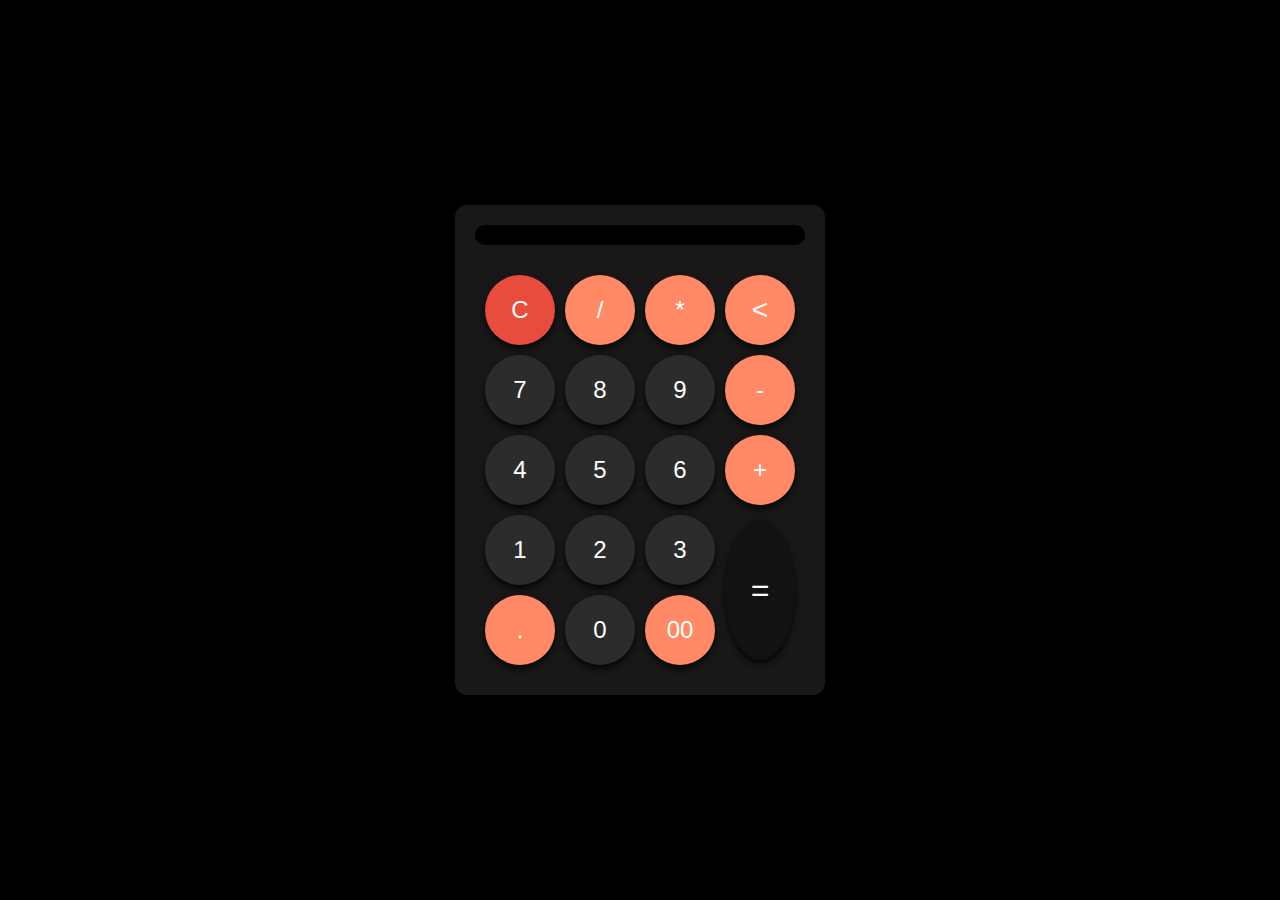
<file: Labs/Calculadora/index.html>
<!DOCTYPE html>
<html lang="es">
<head>
    <meta charset="UTF-8">
    <meta http-equiv="X-UA-Compatible" content="IE=edge">
    <meta name="viewport" content="width=device-width, initial-scale=1.0">
    <title>Calculadora</title>
    <link rel="stylesheet" href="style.css">
</head>
<body>
    <div class="container">
     <div class="calculator">
        <div class="display-screen">
            <div id="display"></div>
        </div>
        <div class="buttons">
            <table>
                <tr>
                    <td><button class="btn-operator" id="clear">C</button></td>
                    <td><button class="btn-operator" id="/">/</button></td>
                    <td><button class="btn-operator" id="*">*</button></td>
                    <td><button class="btn-operator" id="backspace"><</button></td>

                </tr>
                <tr>
                    <td><button class="btn-number" id="7">7</button></td>
                    <td><button class="btn-number" id="8">8</button></td>
                    <td><button class="btn-number" id="9">9</button></td>
                    <td><button class="btn-operator" id="-">-</button></td>
                </tr>
                <tr>
                    <td><button class="btn-number" id="4">4</button></td>
                    <td><button class="btn-number" id="5">5</button></td>
                    <td><button class="btn-number" id="6">6</button></td>
                    <td><button class="btn-operator" id="+">+</button></td>
                </tr>
                <tr>
                    <td><button class="btn-number" id="1">1</button></td>
                    <td><button class="btn-number" id="2">2</button></td>
                    <td><button class="btn-number" id="3">3</button></td>
                    <td rowspan="2"><button class="btn-equal" id="equal">=</button></td>
                </tr>
                <tr>
                    <td><button class="btn-operator" id=".">.</button></td>
                    <td><button class="btn-number" id="0">0</button></td>
                    <td><button class="btn-operator" id="00">00</button></td>
                </tr>
            </table>
        </div>

     </div>

    </div>
     <script src="script.js"></script>
</body>
</html>
</file>
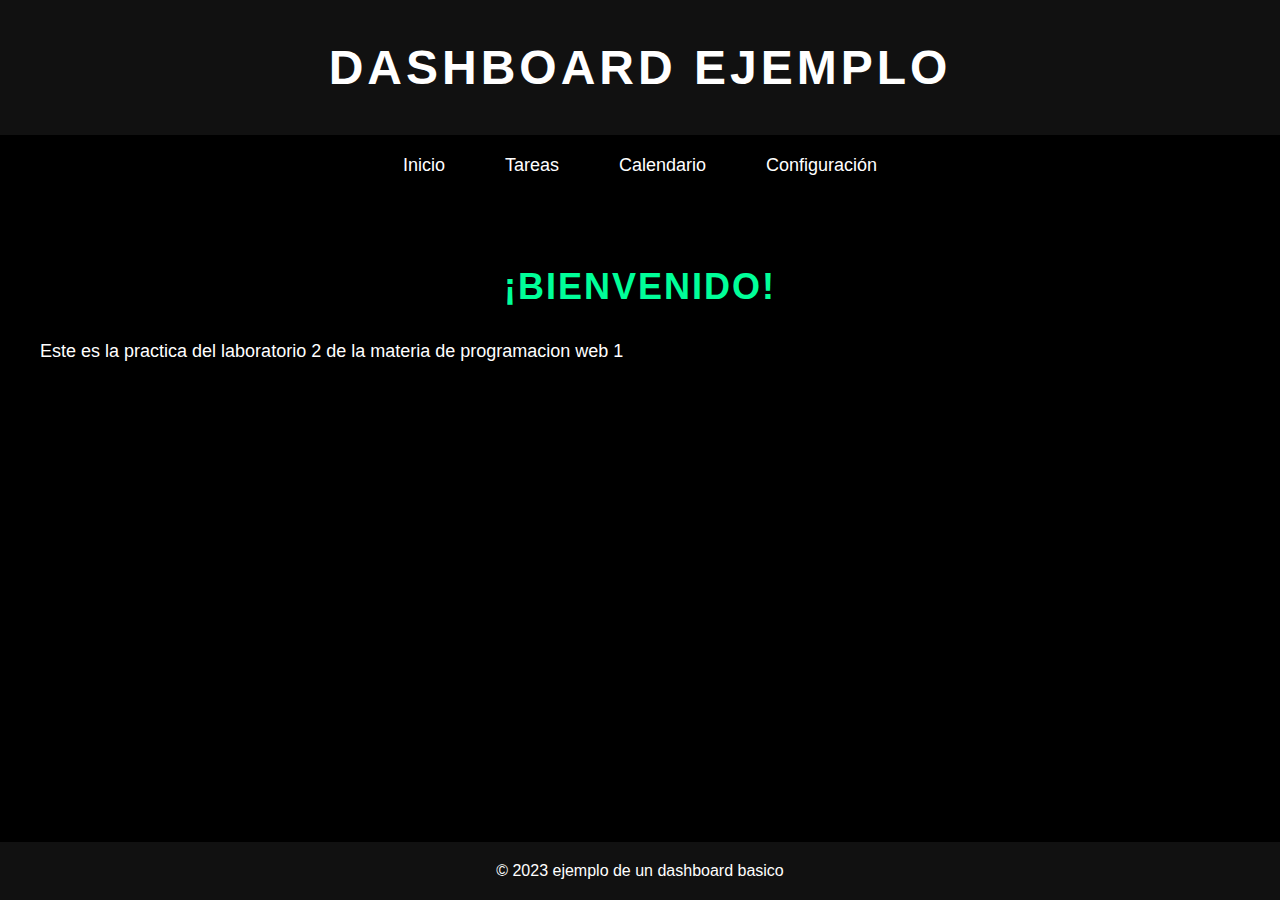
<file: Labs/Dashboard/index.html>
<!DOCTYPE html>
<html lang="es">

<head>
  <meta charset="UTF-8">
  <meta name="viewport" content="width=device-width, initial-scale=1.0">
  <link rel="stylesheet" href="style.css">
  <title>Dashboard</title>
</head>

<body>
  <header>
    <h1>Dashboard ejemplo</h1>
  </header>

  <nav>
    <ul>
      <li><a href="#">Inicio</a></li>
      <li><a href="#">Tareas</a></li>
      <li><a href="#">Calendario</a></li>
      <li><a href="#">Configuración</a></li>
    </ul>
  </nav>

  <section id="contenido">
    <h2>¡Bienvenido!</h2>
    <p>Este es la practica del laboratorio 2 de la materia de programacion web 1</p>
  </section>

  <footer>
    &copy; 2023 ejemplo de un dashboard basico
  </footer>
</body>

</html>
</file>
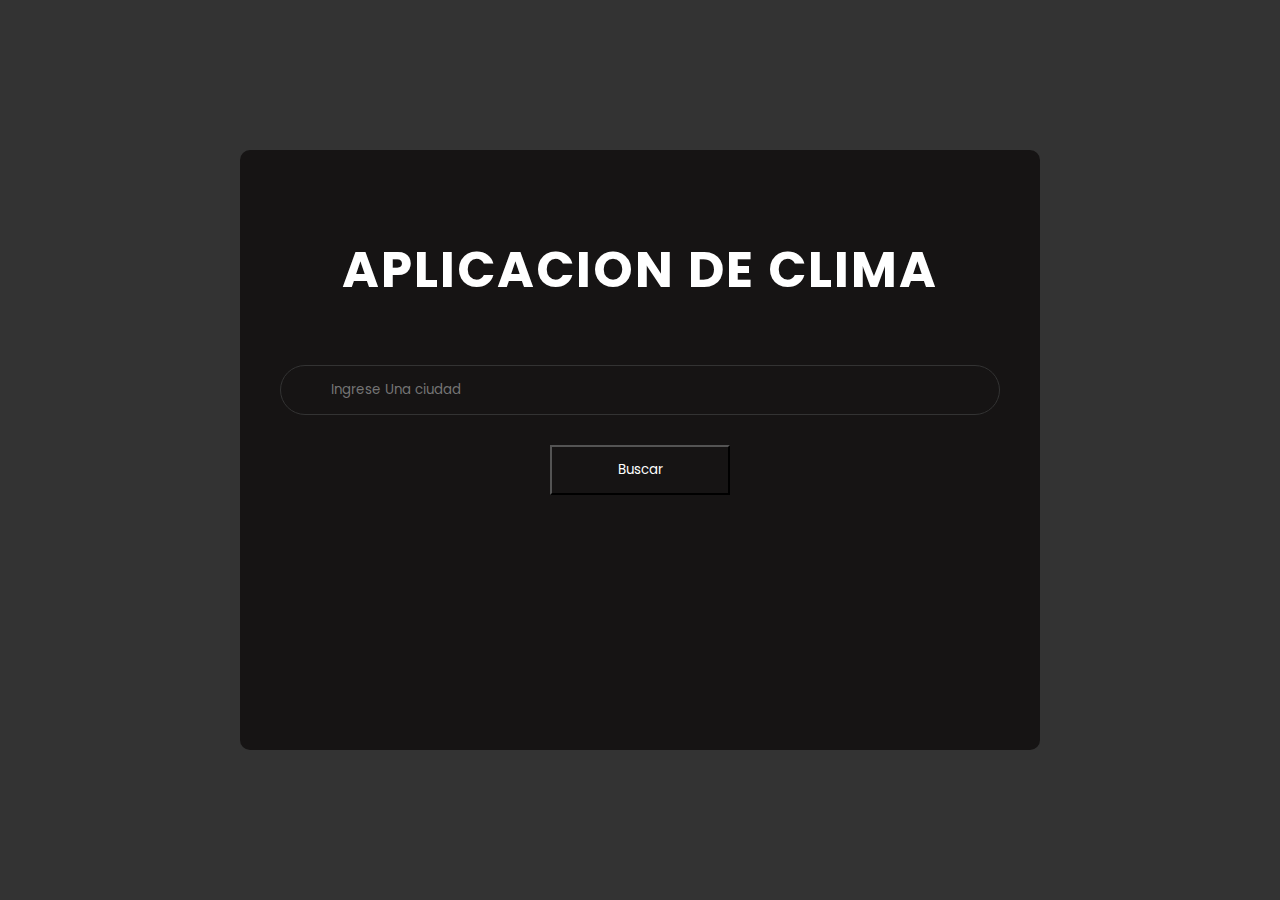
<file: Labs/Weather/index.html>
<!DOCTYPE html>
<html lang="es">
<head>
    <meta charset="UTF-8">
    <meta name="viewport" content="width=device-width, initial-scale=1.0">
    <link rel="stylesheet" href="style.css">
    <title>Aplicacion del Clima</title>
</head>
<body>
    <div class="container">
        <h1>Aplicacion de clima</h1>
        <input type="text" id="ciudadEntrada" placeholder="Ingrese Una ciudad">
        <button id="btnBuscar">Buscar</button>
        <div id="datosClima"></div>
    </div>
    <script src="script.js"></script>
</body>
</html>
</file>
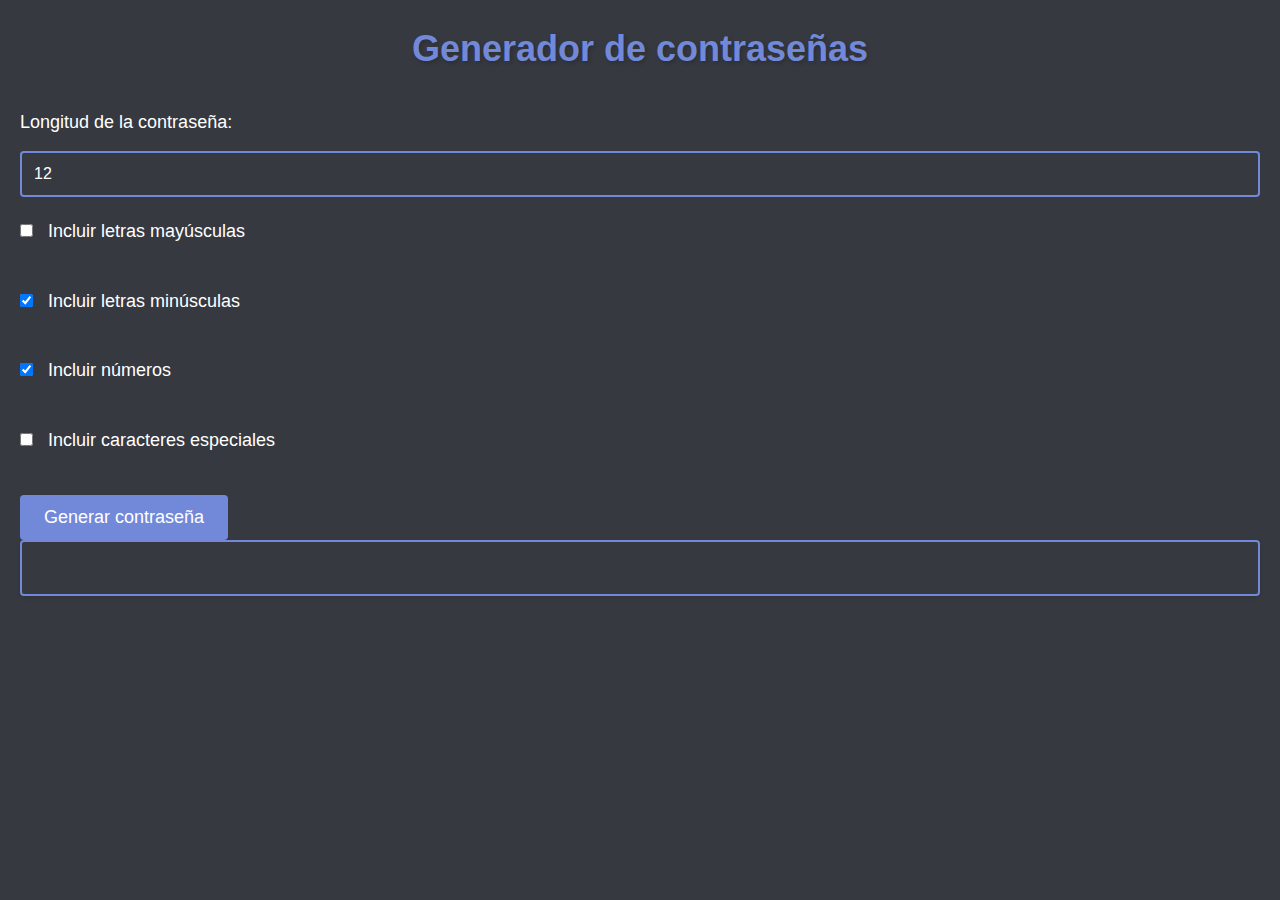
<file: Labs/WebPass/index.html>
<!DOCTYPE html>
<html>
<head>
    <meta charset="UTF-8">
    <link rel="stylesheet" href="style.css">
    <title>Generador de contraseñas</title>
</head>
<body>
    <h1>Generador de contraseñas</h1>
    <label for="length">Longitud de la contraseña:</label>
    <input type="number" id="length" min="6" max="30" value="12">
    <br>
    <label><input type="checkbox" id="uppercase"> Incluir letras mayúsculas</label>
    <br>
    <label><input type="checkbox" id="lowercase" checked> Incluir letras minúsculas</label>
    <br>
    <label><input type="checkbox" id="numbers" checked> Incluir números</label>
    <br>
    <label><input type="checkbox" id="specialChars"> Incluir caracteres especiales</label>
    <br>
    <button onclick="generatePassword()">Generar contraseña</button>
    <br>
    <input type="text" id="password" readonly>
    <button id="copyBtn" onclick="copyPassword()" style="display:none;">Copiar contraseña</button> <!-- Botón oculto inicialmente -->
    <br>
    <script src="script.js"></script>
</body>
</html>
</file>
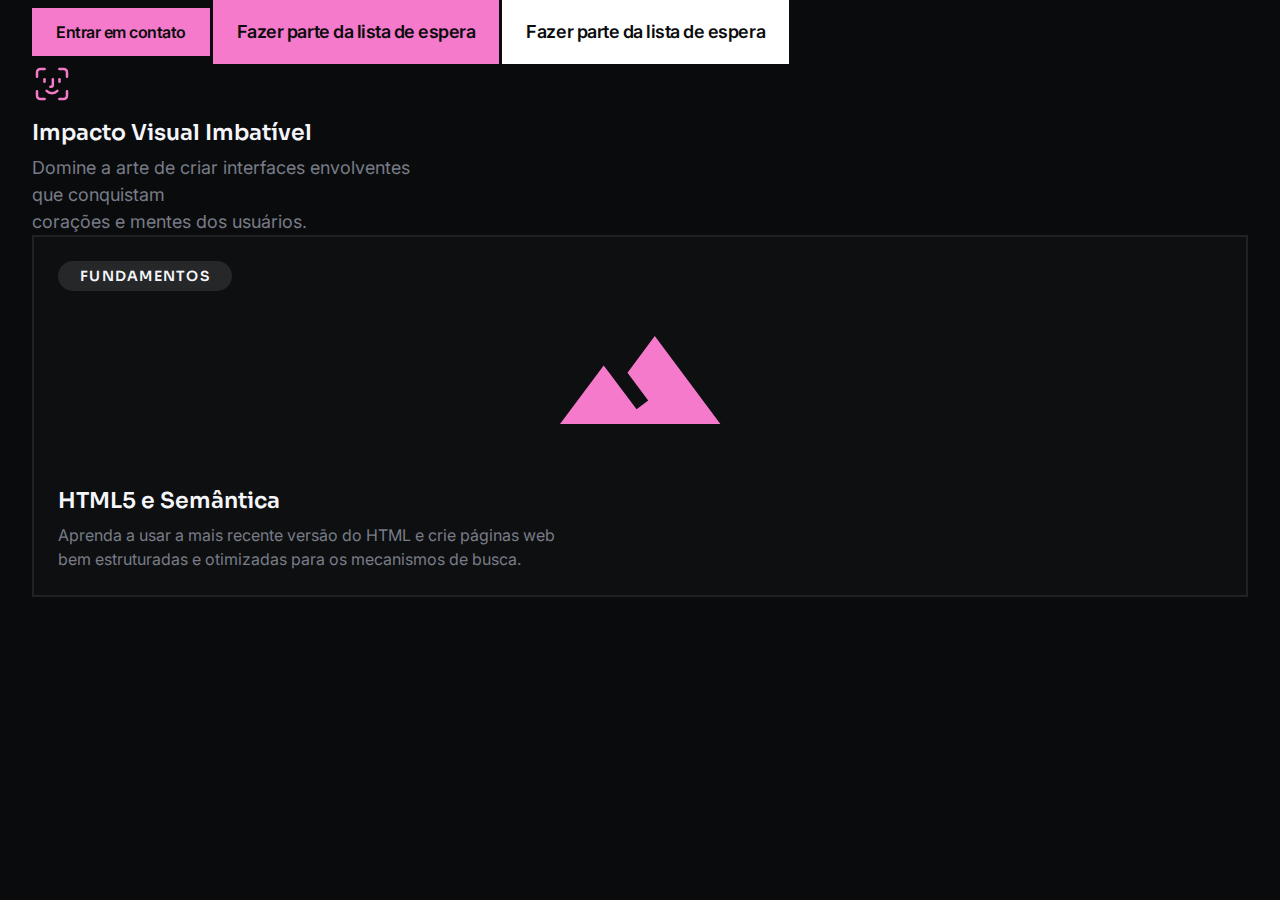
<file: Labs/Dashboard/componentes.html>
<!DOCTYPE html>
<html lang="pt-br">
  <head>
    <link rel="preconnect" href="https://fonts.googleapis.com" />
    <link rel="preconnect" href="https://fonts.gstatic.com" crossorigin />
    <link
      href="https://fonts.googleapis.com/css2?family=Inter:wght@400;600;700&family=Sora:wght@500;600;700&display=swap"
      rel="stylesheet"
    />
    <meta charset="UTF-8" />
    <meta name="viewport" content="width=device-width, initial-scale=1.0" />
    <link rel="stylesheet" href="./css/main.css" />
    <link rel="stylesheet" href="./css/components.css" />
    <link rel="stylesheet" href="./css/grid.css" />
    <link rel="stylesheet" href="./css/typograph.css" />
    <link rel="stylesheet" href="./css/variables.css" />
    <link rel="stylesheet" href="./css/reset.css" />
    <title>StructBoost</title>
  </head>

  <body>
    <div class="container">
      <button class="btn-primary">Entrar em contato</button>
      <button class="btn-primary lg">Fazer parte da lista de espera</button>
      <button class="btn-primary white lg">Fazer parte da lista de espera</button>

      <div class="item-digital">
        <div class="icon">
          <img src="./imgs/icon-impacto.svg" alt="" />
        </div>
        <div class="info">
          <h6>Impacto Visual Imbatível</h6>
          <p>
            Domine a arte de criar interfaces envolventes que conquistam <br />
            corações e mentes dos usuários.
          </p>
        </div>
      </div>

      <div class="card-post">
        <span class="tag">Fundamentos</span>
        <div class="image">
          <img src="./imgs/image-post.svg" alt="" />
        </div>
        <div class="text">
          <h6>HTML5 e Semântica</h6>
          <p>
            Aprenda a usar a mais recente versão do HTML e crie páginas web bem
            estruturadas e otimizadas para os mecanismos de busca.
          </p>
        </div>
      </div>
    </div>

  </body>

</html>
</file>
<file: Labs/Calculadora/style.css>
/* Estilo general */
body {
    background-color: #000000;
    font-family: Arial, sans-serif;
    margin: 0;
    padding: 0;
  }
  
  .container {
    display: flex;
    justify-content: center;
    align-items: center;
    height: 100vh;
  }
  
  .calculator {
    background-color: #181818;
    border-radius: 12px;
    padding: 20px;
    box-shadow: 0 0 10px rgba(0, 0, 0, 0.6);
  }
  
  /* Estilo de la pantalla de visualización */
  .display-screen {
    background-color: #000000;
    border-radius: 12px;
    margin-bottom: 20px;
    padding: 10px;
    display: flex;
    align-items: flex-end;
    box-shadow: inset 0 2px 2px rgba(0, 0, 0, 0.8);
  }
  
  #display {
    color: #ffffff;
    font-size: 32px;
    text-align: right;
    overflow: hidden;
    white-space: nowrap;
    text-overflow: ellipsis;
    padding-right: 10px;
  }
  
  /* Estilo de los botones */
  .buttons {
    text-align: center;
  }
  
  table {
    margin: 0 auto;
    border-collapse: separate;
    border-spacing: 10px;
  }
  
  td {
    padding: 0;
  }
  
  button {
    width: 70px;
    height: 70px;
    background-color: #121212;
    color: #ffffff;
    border: none;
    border-radius: 50%;
    font-size: 24px;
    cursor: pointer;
    outline: none;
    box-shadow: 0 4px 6px rgba(0, 0, 0, 0.8);
    transition: background-color 0.2s ease, transform 0.2s ease;
  }
  
  button:hover {
    background-color: #292929;
    transform: scale(1.05);
  }
  
  button:active {
    transform: scale(0.95);
  }
  
  /* Estilo de los botones de operador */
  .btn-operator {
    background-color: #ff8a65;
  }
  
  .btn-operator:hover {
    background-color: #ff7043;
  }
  
  .btn-operator:active {
    transform: scale(0.95);
  }
  
  /* Estilo del botón igual */
  .btn-equal {
    height: 140px;
    font-size: 32px;
  }
  
  .btn-equal:hover {
    background-color: #ff8a65;
    transform: scale(1.05);
  }
  
  .btn-equal:active {
    transform: scale(0.95);
  }
  
  /* Estilo del botón de retroceso */
  #backspace {
    font-size: 28px;
  }
  
  #backspace:hover {
    background-color: #ff8a65;
    transform: scale(1.05);
  }
  
  #backspace:active {
    transform: scale(0.95);
  }
  
  /* Estilo de los números */
  .btn-number {
    background-color: #2c2c2c;
  }
  
  .btn-number:hover {
    background-color: #454545;
    transform: scale(1.05);
  }
  
  .btn-number:active {
    transform: scale(0.95);
  }
  
  /* Estilo del botón de borrar */
  #clear {
    background-color: #e74c3c;
  }
  
  #clear:hover {
    background-color: #c0392b;
    transform: scale(1.05);
  }
  
  #clear:active {
    transform: scale(0.95);
  }
  
  /* Estilo del botón decimal */
  #decimal {
    font-size: 28px;
  }
  
  #decimal:hover {
    background-color: #454545;
    transform: scale(1.05);
  }
  
  #decimal:active {
    transform: scale(0.95);
  }
  
  /* Estilo del botón cero */
  #zero {
    width: 140px;
    font-size: 28px;
  }
  
  #zero:hover {
    background-color: #454545;
    transform: scale(1.05);
  }
  
  #zero:active {
    transform: scale(0.95);
  }
  
  /* Estilo del botón doble cero */
  #double-zero {
    font-size: 28px;
  }
  
  #double-zero:hover {
    background-color: #454545;
    transform: scale(1.05);
  }
  
  #double-zero:active {
    transform: scale(0.95);
  }
</file>
<file: Labs/Dashboard/style.css>
/* Estilos generales */
body {
    font-family: 'Roboto', Arial, sans-serif;
    margin: 0;
    padding: 0;
    display: flex;
    flex-direction: column;
    min-height: 100vh;
    background-color: #000;
    color: #fff;
  }
  
  h1, h2 {
    text-align: center;
    font-weight: bold;
    margin-bottom: 20px;
  }
  
  /* Estilos de encabezado */
  header {
    background-color: #111;
    padding: 40px 20px;
  }
  
  header h1 {
    margin: 0;
    color: #fff;
    font-size: 48px;
    text-transform: uppercase;
    letter-spacing: 4px;
  }
  
  /* Estilos de navegación */
  nav {
    background-color: #000;
    padding: 20px;
    display: flex;
    justify-content: center;
  }
  
  nav ul {
    list-style-type: none;
    margin: 0;
    padding: 0;
    display: flex;
  }
  
  nav ul li {
    margin: 0 10px;
  }
  
  nav ul li a {
    color: #fff;
    text-decoration: none;
    font-size: 18px;
    padding: 10px 20px;
    border-radius: 4px;
    transition: background-color 0.3s ease;
  }
  
  nav ul li a:hover {
    background-color: #555;
  }
  
  /* Estilos de contenido */
  #contenido {
    flex: 1;
    padding: 40px;
  }
  
  /* Estilos de pie de página */
  footer {
    background-color: #111;
    padding: 20px;
    text-align: center;
  }
  
  /* Estilos específicos */
  #contenido h2 {
    font-size: 36px;
    margin-bottom: 30px;
    color: #00ff99;
    text-transform: uppercase;
    letter-spacing: 2px;
  }
  
  #contenido p {
    font-size: 18px;
    line-height: 1.5;
  }
  
  .cta-button {
    display: inline-block;
    padding: 15px 30px;
    background-color: #00ff99;
    color: #000;
    text-decoration: none;
    font-weight: bold;
    border-radius: 4px;
    transition: background-color 0.3s ease;
    margin-top: 30px;
    text-transform: uppercase;
    letter-spacing: 2px;
  }
  
  .cta-button:hover {
    background-color: #00e68a;
  }
  
  .featured-section {
    background-image: url('cyberpunk-bg.jpg');
    background-size: cover;
    padding: 80px;
    text-align: center;
  }
  
  .featured-section h2 {
    font-size: 64px;
    margin-bottom: 30px;
    color: #00ff99;
    text-transform: uppercase;
    letter-spacing: 4px;
  }
  
  .featured-section p {
    font-size: 24px;
    margin-bottom: 40px;
  }
  
  /* Estilos de animación */
  @keyframes fadeIn {
    from {
      opacity: 0;
    }
    to {
      opacity: 1;
    }
  }
  
  .fade-in {
    animation: fadeIn 1s ease;
  }
  
  @keyframes slideIn {
    from {
      transform: translateX(-100%);
    }
    to {
      transform: translateX(0);
    }
  }
  
  .slide-in {
    animation: slideIn 1s ease;
  }
</file>
<file: Labs/Weather/style.css>
@import "https://fonts.googleapis.com/css2?family=Poppins:wght@200;300;400;500;600;700;800;900&display=swap";
*{
    margin: 0;
    padding: 0;
    box-sizing: border-box;
    font-family: 'Poppins', sans-serif;
}
body{
    background: #333;
    display: flex;
    justify-content: center;
    align-items: center;
    min-height: 100vh;
    color: #fff;
}
.container{
    position: relative;
    width: 800px;
    height: 600px;
    background: #161414;
    border-radius: 10px;
    overflow: hidden;
}
h1{
    position: absolute;
    top: 20%;
    left: 50%;
    transform: translate(-50%,-50%);
    font-size: 50px;
    font-weight: 700;
    text-transform: uppercase;
    letter-spacing: 2px;
    text-align: center;
    width: 100%;
    padding: 0 20px;
}
input{
    position: relative;
    top: 40%;
    left: 50%;
    transform: translate(-50%,-50%);
    width: 90%;
    height: 50px;
    background: #161414;
    border: 1px solid #333;
    border-radius: 25px;
    outline: none;
    padding: 0 20px 0 50px;
    color: #fff;
}
input:focus{
    border: 1px solid #fff;
}
#btnBuscar{
    position: relative;
    top: 45%;
    left: 50%;
    transform: translate(-50%,-50%);
    width: 180px;
    height: 50px;
    background: #161414;
    color: #fff;
}
#btnBuscar:hover{
    background: #333;
    cursor: pointer;
}
#datosClima{
    position: absolute;
    flex-direction: column;
    top: 80%;
    left: 50%;
    transform: translate(-50%,-50%);
    width: 60%;
    height: 120px;
    background: #161414;
    display: flex;
    justify-content: space-around;
    align-items: center;
    padding: 20px;
}
#datosClima h2{
    font-size: 30px;
    font-weight: 700;
    text-transform: uppercase;
    letter-spacing: 2px;
    text-align: center;
    width: 100%;
    padding: 0 20px;
}
#datosClima p{
    font-size: 15px;
    font-weight: 500;
    text-align: center;
}
#datosClima img{
    width: 100px;
    height: 100px;
}

@media (max-width: 768px) {
    .container{
        height: 550px;
    }
    h1{
        font-size: 40px;
    }
    input{
        height: 40px;
    }
    #btnBuscar{
        height: 40px;
        top: 42%;

    }
    #datosClima{
        top: 75%;
        padding: 100px 0px;
        height: 200px;

    }

}
@media (max-width: 477px) {
    .container{
        height: 700px;
    }
    #datosClima{
        position: relative;
        top: 60%;
    }
}
</file>
<file: Labs/WebPass/style.css>
* {
    margin: 0;
    padding: 0;
    box-sizing: border-box;
}

body {
    font-family: 'Roboto', sans-serif;
    background-color: #36393F; 
    color: #FFFFFF; 
    line-height: 1.6;
    padding: 20px;
}

h1 {
    text-align: center;
    margin-bottom: 30px;
    font-size: 36px;
    color: #7289DA; 
    text-shadow: 2px 2px 4px rgba(0, 0, 0, 0.2);
}

label {
    display: block;
    font-size: 18px;
    margin-bottom: 15px;
}

input[type="number"] {
    width: 100%;
    padding: 12px;
    font-size: 16px;
    border: 2px solid #7289DA; 
    border-radius: 4px;
    margin-bottom: 20px;
    background-color: #36393F; 
    color: #FFFFFF; 
}

input[type="checkbox"] {
    margin-right: 10px;
}

button {
    background-color: #7289DA;
    color: white;
    padding: 12px 24px;
    font-size: 18px;
    border: none;
    border-radius: 4px;
    cursor: pointer;
    transition: background-color 0.3s ease;
}

button:hover {
    background-color: #677BC4; 
}

input[type="text"] {
    width: 100%;
    padding: 12px;
    font-size: 24px;
    border: 2px solid #7289DA; 
    border-radius: 4px;
    margin-top: 20px;
    text-align: center;
    font-weight: bold;
    background-color: #36393F; 
    color: #FFFFFF; 
    box-shadow: 0 2px 4px rgba(0, 0, 0, 0.1);
}

input[type="text"] {
    display: block;
    margin: 0 auto;
}

a {
    color: #7289DA; 
    text-decoration: none;
}

a:hover {
    text-decoration: underline;
}
</file>
<file: Labs/Dashboard/css/main.css>
/*Header*/
header {
  width: 100%;
  height: 8.8rem;
  display: flex;
  align-items: center;
  border-bottom: 1px solid rgba(255, 255, 255, 0.24);
}

header .container {
  display: flex;
  align-items: center;
  justify-content: space-between;
}

header .btn-mobile {
  display: none;
}

header nav {
  display: flex;
  align-items: center;
  gap: 3.2rem;
}

header nav ul {
  display: flex;
  gap: 4rem;
}

header nav ul li a {
  color: var(--gray-10);
  font-size: 16px;
  letter-spacing: -0.48px;
  transition: opacity 0.3s ease;
}

header nav ul li a:hover {
  opacity: 0.7;
}

/*Section Hero*/
.s-hero {
  position: relative;
  width: 100%;
  padding-top: 11.3rem;
  display: flex;
  flex-direction: column;
  align-items: center;
  overflow: hidden;
}

.s-hero::after {
  content: "";
  width: 100%;
  height: 22rem;
  background-color: var(--pink-10);
  position: absolute;
  bottom: 0;
  left: 0;
  z-index: -1;
}

.s-hero .text {
  position: relative;
  width: 100%;
  max-width: 71.9rem;
  text-align: center;
  margin: 0 auto;
  margin-bottom: 6.4rem;
}

.s-hero .text h1 {
  font-weight: 60rem;
  letter-spacing: -1.68px;
  position: relative;
}

.s-hero .text h1::before {
  content: "";
  max-width: 55.9rem;
  height: 2.2rem;
  background: url(../imgs/line-title.svg) no-repeat left center;
  position: absolute;
  left: 7.9rem;
  bottom: -5px;
  z-index: -1;
  animation: drawLine 1s 0.5s ease-in forwards;
}

@keyframes drawLine{
  from{
    width: 0; 
  }
  to{
    width: 100%;
  }
}

.s-hero .text p {
  color: var(--gray-300);
  max-width: 55.6rem;
  margin: 0 auto;
  letter-spacing: -0.54px;
  margin-top: 2.4rem;
  margin-bottom: 3.2rem;
}

.s-hero .text .arrow {
  position: absolute;
  bottom: 1.7rem;
  left: 5.5rem;
  animation: floating 3s infinite ease-in-out;
}

@keyframes floating {
  0%{
    transform: translateX(0px);
  } 
  50%{
    transform: translateX(15px);
  }
  100%{
    transform: translateX(0px);
  }
}

.s-hero .ilustra {
  padding: 0 1.5rem;
}

.s-hero .ilustra-mobile {
  display: none;
}

/* Section digital*/
.s-digital {
  padding-top: 12.8rem;
}

.s-digital h3 {
  text-align: center;
  max-width: 53.5rem;
  margin: 0 auto;
  margin-bottom: 6.4rem;
}

.s-digital ul {
  display: flex;
  justify-content: space-between;
  border-bottom: 1px solid var(--gray-800);
  padding-bottom: 12.8rem;
}

/* Section Arte do front end*/

.s-art-front {
  padding: 12.8rem 0;
}

.s-art-front .title-text {
  display: flex;
  align-items: center;
  justify-content: space-between;
  margin-bottom: 6.4rem;
}

.s-art-front .title-text h3 {
  letter-spacing: -1.2px;
  font-weight: 600;
}

.s-art-front .title-text p {
  color: var(--gray-600);
  letter-spacing: -0.54px;
  margin-top: 1.6rem;
}

.s-art-front .title-text .left {
  max-width: 53.9rem;
}
.s-art-front .title-text .left p {
  max-width: 45.2rem;
}

.s-art-front .title-text .right {
  max-width: 42.9rem;
}

.s-art-front .all {
  display: grid;
  grid-template-columns: repeat(3, 1fr);
  gap: 32px;
}

.s-art-front .all .card-post:first-child {
  grid-column: span 2;
}

/* Section Newsletter*/

.s-newsletter {
  padding: 8.9rem 0;
  background-color: var(--pink-10);
}

.s-newsletter .container {
  text-align: center;
}

.s-newsletter h2 {
  max-width: 64.6rem;
  margin: 0 auto;
  margin-bottom: 1.6rem;
  font-weight: 600;
  letter-spacing: -1.44px;
}

.s-newsletter p {
  max-width: 68.7rem;
  margin: 0 auto;
  margin-bottom: 2.4rem;
  font-size: 22px;
  letter-spacing: -0.66px;
}

/* Section Footer*/

footer {
  padding: 4.8rem 0;
}

footer .main-area {
  display: flex;
  align-items: flex-start;
  justify-content: space-between;
  border-bottom: 1px solid rgba(255, 255, 255, 0.24);
  padding-bottom: 6.6rem;
  margin-bottom: 2.4rem;
}

footer .main-area .left {
  max-width: 27.9rem;
}

footer .main-area .left p {
  margin-top: 2.4rem;
  color: var(--gray-600);
  font-size: 1.6rem;
  line-height: 150%;
  letter-spacing: -0.48px;
}

footer .main-area .right {
  flex-grow: 1;
  max-width: 79.2rem;
  display: flex;
  justify-content: space-between;
}

footer .main-area .right .item-nav h6 {
  font-family: "Inter", sans-serif;
  font-size: 1.6rem;
  font-weight: 600;
  letter-spacing: -0.48px;
  margin-bottom: 3.2rem;
}

footer .main-area .right .item-nav ul li:not(:last-child) {
  margin-bottom: 3.2rem;
}

footer .main-area .right .item-nav ul li a {
  display: flex;
  color: var(--gray-600);
  font-size: 16px;
  letter-spacing: -0.48px;
  transition: color 0.3s ease;
  align-items: center;
  gap: 1.8rem;
}

footer .main-area .right .item-nav ul li a:hover {
  color: var(--gray-100);
}

footer .copy {
  color: var(--gray-600);
  letter-spacing: -0.48px;
}

footer .copy strong {
  font-weight: 600;
}

/*Media Queries*/

/*Monitores pequenos*/
@media (max-width: 1200px) {
  .s-digital {
    padding-top: 6.8rem;
  }
  .s-digital ul {
    gap: 3.2rem;
    padding-bottom: 6.8rem;
  }
  .item-digital .info h6 {
    font-size: 2rem;
  }
  .item-digital .info p {
    font-size: 1.6rem;
  }

  .s-art-front {
    padding: 6rem 0;
  }
  .s-art-front .all {
    gap: 1.6rem;
  }

  .s-art-front .all .card-post:first-child,
  .s-art-front .all .card-post:nth-child(2) {
    grid-column: span 3;
  }

  footer .main-area .right {
    max-width: 66.2rem;
  }
}

/*Tablets*/
@media (max-width: 991px) {
  .s-hero::after {
    height: 13rem;
  }

  .s-digital ul {
    flex-direction: column;
    align-items: center;
  }

  .s-art-front .title-text {
    flex-direction: column;
    align-items: center;
    margin-bottom: 4rem;
  }

  .s-art-front .title-text .left {
    text-align: center;
    max-width: 100%;
  }

  .s-art-front .title-text .left p {
    max-width: 100%;
    margin-top: 0.8rem;
  }

  .s-art-front .title-text .right {
    max-width: 100%;
    text-align: center;
  }

  footer .main-area {
    flex-direction: column;
    gap: 4rem;
  }

  footer .main-area .left {
    max-width: 100%;
    text-align: center;
  }

  footer .main-area .left img {
    margin: 0 auto;
  }

  footer .main-area .right {
    max-width: 100%;
    width: 100%;
  }
}

@media (max-width: 768px) {
  header nav {
    display: none;
  }

  header .btn-mobile {
    display: block;
  }

  .s-hero {
    padding-top: 6rem;
  }

  .s-hero .text h1 {
    max-width: 49rem;
    margin: 0 auto;
  }
  .s-hero .text h1::before {
    left: 0;
    bottom: -0.4rem;
    background-size: 100%;
  }

  .s-hero .text p {
    max-width: 41.6rem;
  }

  .s-hero .text .arrow {
    bottom: 1.7rem;
    left: 2rem;
    max-width: 8rem;
  }

  .s-art-front .all {
    grid-template-columns: 1fr;
  }
  .s-art-front .all .card-post:first-child,
  .s-art-front .all .card-post:nth-child(2) {
    grid-column: initial;
  }
}

/*Celulares*/
@media (max-width: 560px) {
  header {
    height: 7.2rem;
  }

  header .logo {
    max-width: 16rem;
  }

  .s-hero {
    padding-top: 8.8rem;
  }

  .s-hero .text h1 {
    font-size: 4rem;
  }

  .s-hero .text h1::before {
    bottom: -0.6rem;
  }

  .s-hero .text p {
    margin-top: 0.8rem;
    margin-bottom: 2.4rem;
    font-size: 1.6rem;
  }
  .s-hero .text .arrow {
    display: none;
  }

  .s-hero .ilustra {
    display: none;
  }

  .s-hero .ilustra-mobile {
    display: block;
    width: 100%;
  }

  .s-hero::after {
    height: 22rem;
  }

  .s-digital {
    padding-top: 8rem;
  }

  .s-digital ul {
    padding-bottom: 8rem;
    gap: 6.4rem;
  }

  .s-digital h3 {
    font-size: 2.8rem;
  }

  .s-art-front {
    padding: 8rem 0;
  }
  .s-art-front .title-text h3 {
    font-size: 2.8rem;
    max-width: 22.7rem;
    margin: 0 auto;
  }
  .s-art-front .title-text p {
    font-size: 1.6rem;
  }

  .s-art-front .title-text .left p {
    margin-top: 1.6rem;
  }

  .s-newsletter h2 {
    font-size: 4rem;
  }

  footer .main-area {
    padding-bottom: 4.8rem;
  }

  footer .main-area .right {
    flex-direction: column;
    align-items: center;
    gap: 4.8rem;
  }

  footer .main-area .right .item-nav h6 {
    text-align: center;
  }

  footer .main-area .right .item-nav ul li a {
    justify-content: center;
  }
  footer .main-area .right .item-nav:last-child {
    width: 100%;
  }
  footer .main-area .right .item-nav:last-child ul {
    display: flex;
    width: 100%;
    justify-content: space-between;
  }

  footer .main-area .right .item-nav:last-child ul li:not(:last-child) {
    margin-bottom: 0rem;
  }

  footer .copy {
    text-align: center;
    font-size: 1.4rem;
  }
}
</file>
<file: Labs/Dashboard/css/components.css>
.btn-primary {
  padding: 1.6rem 2.4rem;
  background-color: var(--pink-10);
  color: var(--gray-900);
  font-size: 1.6rem;
  font-weight: 600;
  line-height: 100%;
  letter-spacing: -0.48px;
  transition: background-color 0.3s ease;
}

.btn-primary:hover {
  background-color: var(--pink-20);
}

.btn-primary.lg {
  padding: 2.3rem 2.4rem;
  font-size: 18px;
}

.btn-primary.lg.white {
  background-color: #ffffff;
}

.btn-primary.lg.white:hover {
  background-color: var(--gray-900);
  color: #ffffff;
}

.item-digital {
  width: 100%;
  max-width: 38.4rem;
}

.item-digital .icon {
  width: 4rem;
  height: 4rem;
  display: flex;
  align-items: center;
  justify-content: center;
  margin-bottom: 1.6rem;
}

.item-digital .info h6 {
  margin-bottom: 0.8rem;
}

.item-digital .info p {
  color: var(--gray-600);
}

.card-post {
  border: 2px solid rgba(255, 255, 255, 0.08);
  background-color: rgba(255, 255, 255, 0.02);
  padding: 2.4rem;
}

.card-post .tag {
  display: inline-block;
  padding: 8px 22px;
  border-radius: 100px;
  background: rgba(255, 255, 255, 0.1);
  color: var(--color-gray-100, #f5f6fa);
  font-family: "Sora", sans-serif;
  font-size: 1.4rem;
  font-weight: 600;
  line-height: 100%;
  letter-spacing: 1.26px;
  text-transform: uppercase;
  margin-bottom: 4.5rem;
}

.card-post .image {
  width: 100%;
  display: flex;
  align-items: center;
  justify-content: center;
  margin-bottom: 6.4rem;
}

.card-post .text {
  width: 100%;
  max-width: 50.8rem;
}

.card-post .text h6 {
  margin-bottom: 0.8rem;
}

.card-post .text p {
  font-size: 1.6rem;
  color: var(--gray-600);
}

@media (max-width: 991px) {
  .item-digital {
    text-align: center;
  }

  .item-digital .icon {
    margin: 0 auto;
    margin-bottom: 1.6rem;
  }

  .item-digital .info p br {
    display: none;
  }
}

@media (max-width: 560px) {
  .item-digital .info p {
    font-size: 1.8rem;
    max-width: 31.9rem;
  }

  .card-post {
    padding: 1.6rem;
  }

  .card-post .image{
    margin-bottom: 5.4rem;
  }

  .card-post .text h6{
    font-size: 1.6rem;
  }

  .card-post .text p{
    font-size: 1.4rem;
  }

  .s-art-front .all{
    gap: 3.2rem;
  }
}
</file>
<file: Labs/Dashboard/css/grid.css>
.container{
    width: 100%;
    max-width: 124.6rem;
    margin: 0 auto;
    padding: 0 1.5rem;
  }
</file>
<file: Labs/Dashboard/css/typograph.css>
h1,
h2,
h3,
h4,
h5,
h6 {
  font-family: Sora, sans-serif;
  line-height: 120%;
}

h1,
h2,
h3,
h4 {
  font-weight: 700;
}

h5,
h6 {
  font-weight: 600;
}

h1 {
  font-size: 5.6rem;
}

h2 {
  font-size: 4.8rem;
}

h3 {
  font-size: 4rem;
}

h4 {
  font-size: 2.8rem;
}

h5 {
  font-size: 2.4rem;
}

h6 {
  font-size: 2.2rem;
}

p{
  font-size: 1.8rem;
  line-height: 150%;
}
</file>
<file: Labs/Dashboard/css/variables.css>
:root {
    --pink-10: #f67acb;
    --pink-20: #cf62a9;
    --pink-30: #9d457f;
    --gray-900: #0a0b0d;
    --gray-800: #393b42;
    --gray-700: #5c5f69;
    --gray-600: #787c87;
    --gray-500: #979ba6;
    --gray-400: #abafba;
    --gray-300: #c0c3cc;
    --gray-200: #dfe1e8;
    --gray-100: #f5f6fa;
  }
</file>
